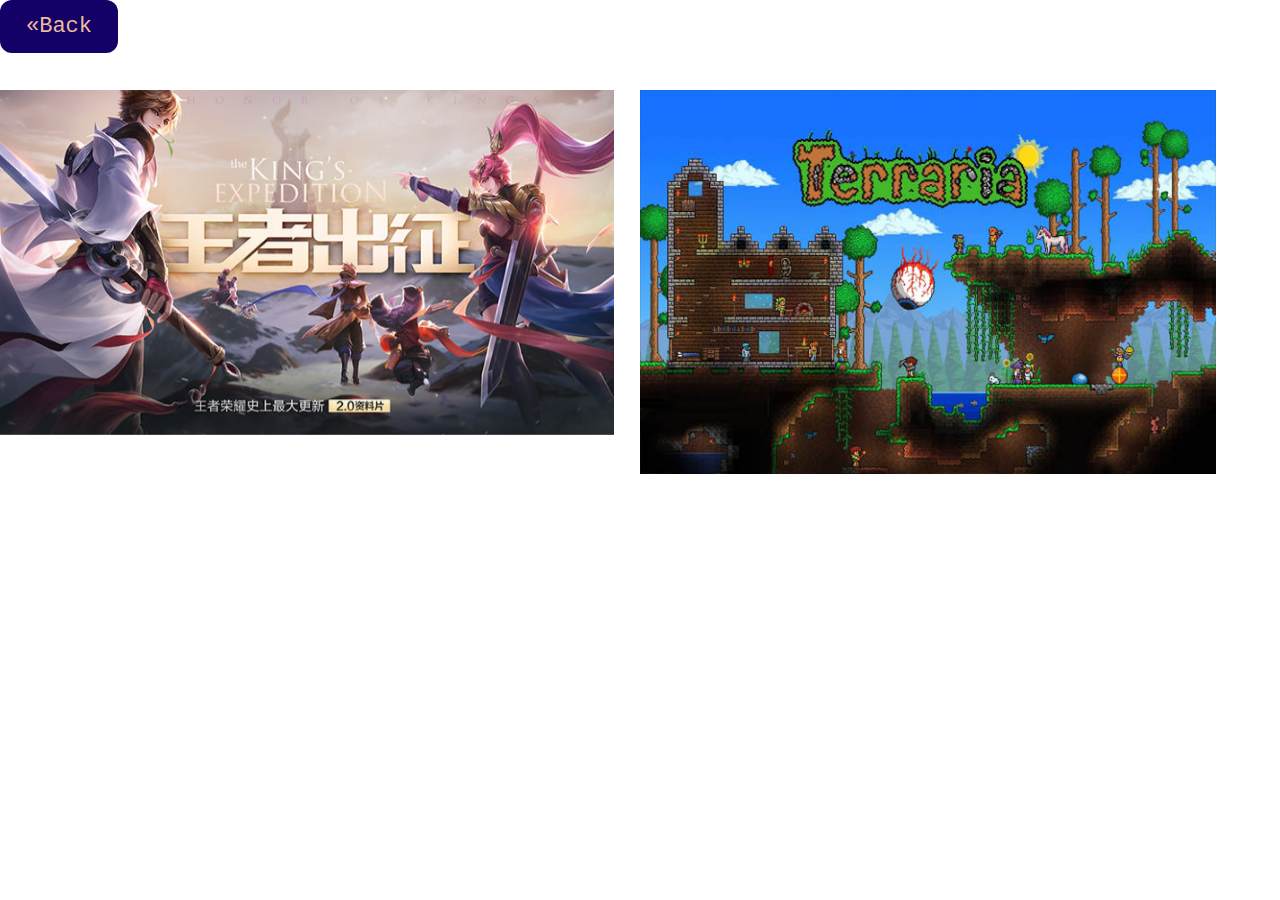
<file: game.html>
<html>

<head>
  
<link rel="stylesheet" href="stillsheet.css">
<title>Isaac Zhao's Personal Website</title>



</head>

<body marginheight="0px" marginwidth="0px">
  <div class="topnav3">

    <a href="hoBBy.html">&laquo;Back</a>

  </div>

<br>
<br>
<br>
<br>
<br>

<div class="containerF">
  <img src="lb_43.jpg" alt="Avatar" altar="Avatar"class="image" style="width:96%">
  <div class="middle">
    <div style="color:0000dd; width:540px; font-family:arial">Multiplayer online battle arena (MOBA), also known as action real-time strategy (ARTS), is a subgenre of strategy video games that originated as a subgenre of real-time strategy in which each player controls a single character, usually on a map in an isometric perspective, as part of a team competing against another team of players. The ultimate objective is to destroy the opposing team's main structure with the assistance of periodically-spawned computer-controlled units that march forward along set paths; However, MOBA games can have other victory conditions, such as defeating every player on the enemy team. Player characters typically have set of unique abilities that improve over the course of a game and which contribute to a team's overall strategy. Multiplayer online battle arena games are a fusion of real-time strategy, role-playing, and action games.</div>
  </div>
</div>

<div class="containerS">
  <img src="terraria.jpg" alt="Avatar" altar="Avatar"class="image" style="width:90%">
  <div class="middle">
    <div style="font-size:20px; width:540">The very world is at your fingertips as you fight for survival, fortune, and glory. Delve deep into cavernous expanses, seek out ever-greater foes to test your mettle in combat, or construct your own city - In the World of Terraria, the choice is yours!

Blending elements of classic action games with the freedom of sandbox-style creativity, Terraria is a unique gaming experience where both the journey and the destination are as unique as the players themselves!</div>
  </div>



</body>
</html>
</file>
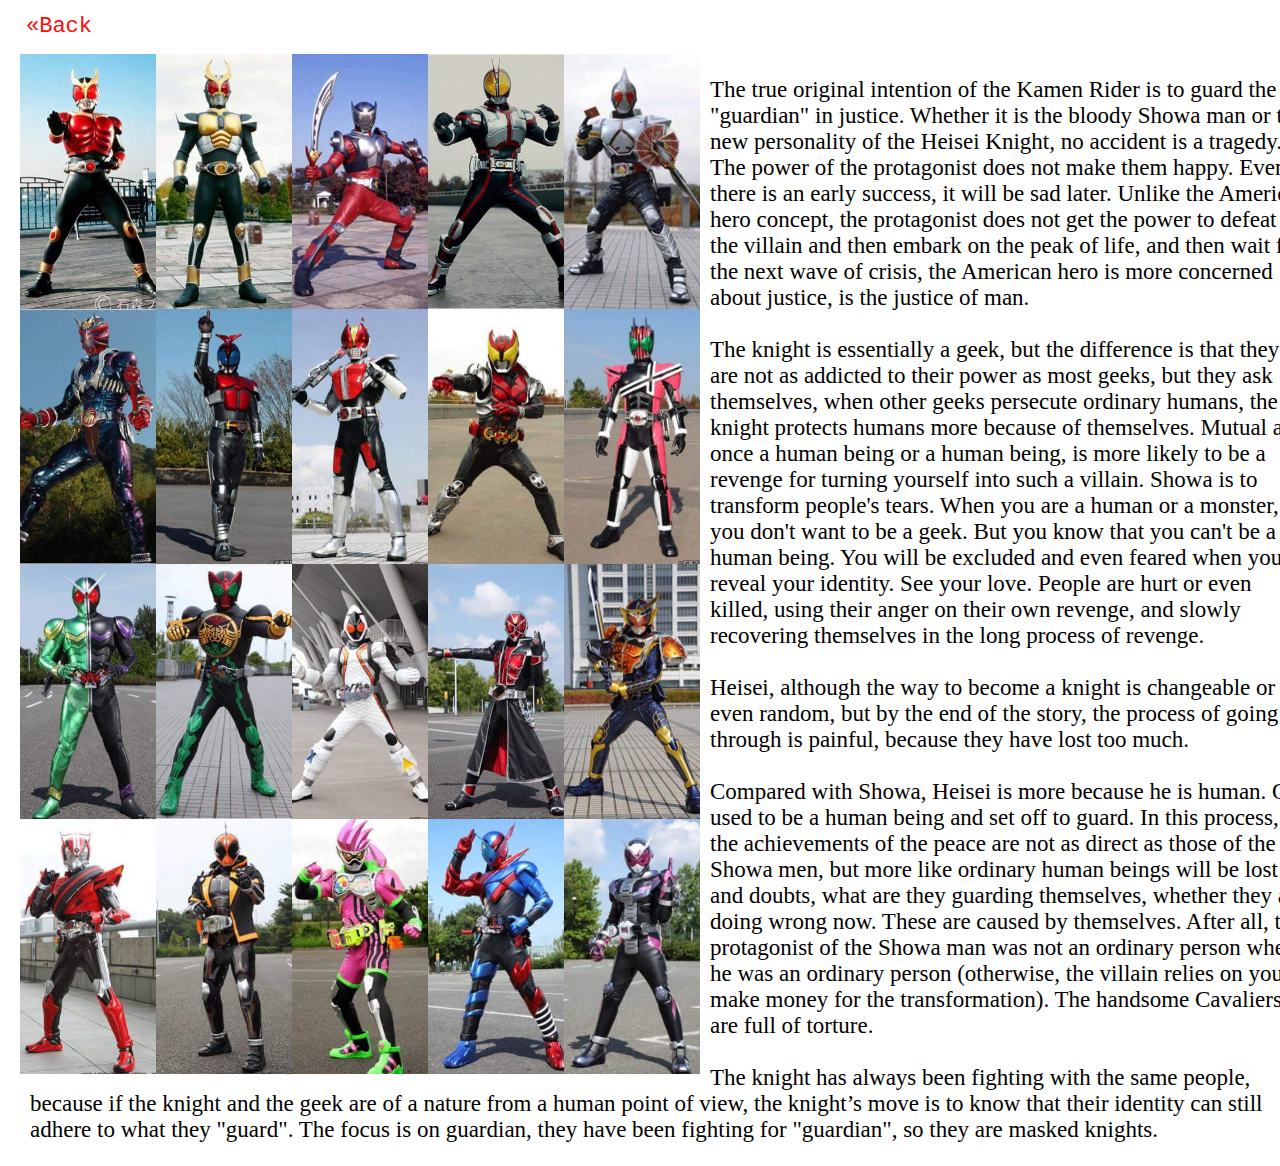
<file: kamen.html>
<html>

<head>
  
<link rel="stylesheet" href="stillsheet.css">
<title>Isaac Zhao's Personal Website</title>



</head>

<body marginheight="0px" marginwidth="0px">
  <div class="topnav2">

    <a href="hoBBy.html">&laquo;Back</a>

  </div>
<br>
<br>
<br>
<img src="screen-0.jpg" alt="Kamen1" style="float:left; width:680px; display:block; position:relative; left:20px;">
<div class="hobby">
<p style="position:relative; left:30px; right:0">

  The true original intention of the Kamen Rider is to guard the "guardian" in justice. Whether it is the bloody Showa man or the new personality of the Heisei Knight, no accident is a tragedy. The power of the protagonist does not make them happy. Even if there is an early success, it will be sad later. Unlike the American hero concept, the protagonist does not get the power to defeat the villain and then embark on the peak of life, and then wait for the next wave of crisis, the American hero is more concerned about justice, is the justice of man.<br><br>
The knight is essentially a geek, but the difference is that they are not as addicted to their power as most geeks, but they ask themselves, when other geeks persecute ordinary humans, the knight protects humans more because of themselves. Mutual aid, once a human being or a human being, is more likely to be a revenge for turning yourself into such a villain. Showa is to transform people's tears. When you are a human or a monster, you don't want to be a geek. But you know that you can't be a human being. You will be excluded and even feared when you reveal your identity. See your love. People are hurt or even killed, using their anger on their own revenge, and slowly recovering themselves in the long process of revenge.
<br><br>
Heisei, although the way to become a knight is changeable or even random, but by the end of the story, the process of going through is painful, because they have lost too much.<br><br>
Compared with Showa, Heisei is more because he is human. Or I used to be a human being and set off to guard. In this process, the achievements of the peace are not as direct as those of the Showa men, but more like ordinary human beings will be lost and doubts, what are they guarding themselves, whether they are doing wrong now. These are caused by themselves. After all, the protagonist of the Showa man was not an ordinary person when he was an ordinary person (otherwise, the villain relies on you to make money for the transformation). The handsome Cavaliers are full of torture.<br><br>
The knight has always been fighting with the same people, because if the knight and the geek are of a nature from a human point of view, the knight’s move is to know that their identity can still adhere to what they "guard". The focus is on guardian, they have been fighting for "guardian", so they are masked knights.</p>
</div>

</body>
</html>
</file>
<file: stillsheet.css>
.header {
	
	color: #ffffff;
	text-align: center;
	font-size:50px;
	font-family:sans-serif;
	padding: 203px;
	background-image:url("https://storage.googleapis.com/blogposts/post_thumbnail_cosmos.jpg");
}


  


.topnav a {
	float: left;
	display: block;
	color: #000000;
	text-align: center;
	padding: 14px 26px;
	text-decoration: none;
	font-size:22px;
	font-family:courier;
	transition:color .3s;
}

.topnav a:hover {
	color: #15afbd;
}

.topnav2 a {
	float: left;
	display: block;
	color: #ff0a0a;
	text-align: center;
	padding: 14px 26px;
	text-decoration: none;
	font-size:22px;
	font-family:courier;
	transition:color .3s;
}

.topnav2 a:hover {
	color: #fffb00;
  border-radius:12px;
  background-color:#bf0a0a;
}
.topnav3 a {
	float: left;
	display: block;
	color: #000000;
	text-align: center;
	padding: 14px 26px;
	text-decoration: none;
	font-size:22px;
	font-family:courier;
	transition:color .3s;
}

.topnav3 a:hover {
	color: #edbb9d;
  border-radius:12px;
  background-color:#140066;
}

.topright a {
	float: right;
	display: block;
	color: #000000;
	text-align: center;
	padding: 14px 26px;
	text-decoration: none;
	font-size:22px;
	font-family:courier;
}

.topright a:hover {
	color: #15afbd;
}

div.polaroid {
	width: 31.5%;
	background-color: #FFFFFF;
	box-shadow: 0 4px 8px 0 rgba(0,0,0,0.2), 0 6px 20px 0 rgba(0,0,0,0.19);
	margin-bottom: 25px;
	margin-right: 10px;
	margin-left: 10px;
	float: left;
}

.polaroid img {
	display: block;
	margin-left: auto;
	margin-right: auto;
}

.container {
	text-align: center;
	padding: 10px 20px;
}

.pagination {
  display: block;
}

.pagination a {
  color: black;
  float: left;
  padding: 8px 16px;
  text-decoration: none;
  transition: background-color .3s;
  transition: border-color .3s;
  font-size: 22px;
  border:2px solid black;
  border-radius:12px;
}

.pagination .active {
  background-color: #00ffdd;
  color: white;
  border: 1px solid #00ffdd;
  margin:-4px 0px;
}

.pagination .passive {
  background-color: #ffffff;
  color: black;
  border: 1px solid #ffffff;
  margin:-4px 0px;
}

.pagination a:hover:not(.active) {
  background-color: #ffffff;
 	border: 2px solid blue;
  border-radius: 12px;
  border-right:2px solid black;
  border-left:2px solid red;
 
}

.paginationr a {
  color: black;
  float: right;
  padding: 8px 16px;
  text-decoration: none;
  transition: background-color .3s;
  transition: border-color .3s;
  font-size: 22px;
  border:2px solid white;
  border-radius:12px;
}



.paginationr a:hover:not(.active) {
  background-color: #ffffff;
 	border: 2px solid blue;
  border-radius: 12px;
  border-right:2px solid black;
  border-left:2px solid red;
 
}

.paginationr .passive {
  background-color: #ffffff;
  color: black;
  border: 1px solid #ffffff;
  margin:0px 2px;
  margin:-4px 0px;
}

.br{
  color:#ffb700;
  background-color:000000;
  text-align: center;
  font-style:oblique;
  font-weight:bold;
  font-size:24px;
  margin: 0px;
}

.img {
  border-radius: 50%;
}

.column {
  float: left;
  width: 48.53%;
  padding: 10px;
  height:300px;
  color: #c6c2ff;
}

.pagenation a {
  color: black;
  float: left;
  padding: 8px 16px;
  text-decoration: none;
  transition: background-color .3s;
  transition: border-color .3s;
  font-size: 22px;
  border:2px solid black;
  border-radius:12px;
}

.pagenation .passive {
  background-color: #ffffff;
  color: black;
  border: 1px solid #ffffff;
  margin:-4px 0px;
}

.pagenation a:hover:not(.active) {
  background-color: #00ffdd;
 	color: white;
  border: 1px solid #00ffdd;
}




.containerF {
  position: relative;
  float:left;
  width:50%;
}


.image {
  opacity: 1;
  display: block;
  width: 100%;
  height: auto;
  transition: .5s ease;
  backface-visibility: hidden;
}

.middle {
  transition: .5s ease;
  opacity: 0;
  position: absolute;
  top: 50%;
  left: 50%;
  transform: translate(-50%, -50%);
  -ms-transform: translate(-50%, -50%)
}

.containerF:hover .image {
  opacity: .7;
}

.containerF:hover .middle {
  opacity: 1;
}

.text {
  background-color: #fc0303;
  color: white;
  font-size: 16px;
  padding: 16px 32px;
}

.hobby {
  font-size:23px;
}

.text2 {
  background-color: #140066;
  color: white;
  font-size: 16px;
  padding: 16px 32px;
  color:#edbb9d;
}

.containerS {
  position: relative;
  float:left;
  width:50%;
}

.containerS:hover .image {
  opacity: .3;
}

.containerS:hover .middle {
  opacity: 1;
}
</file>
